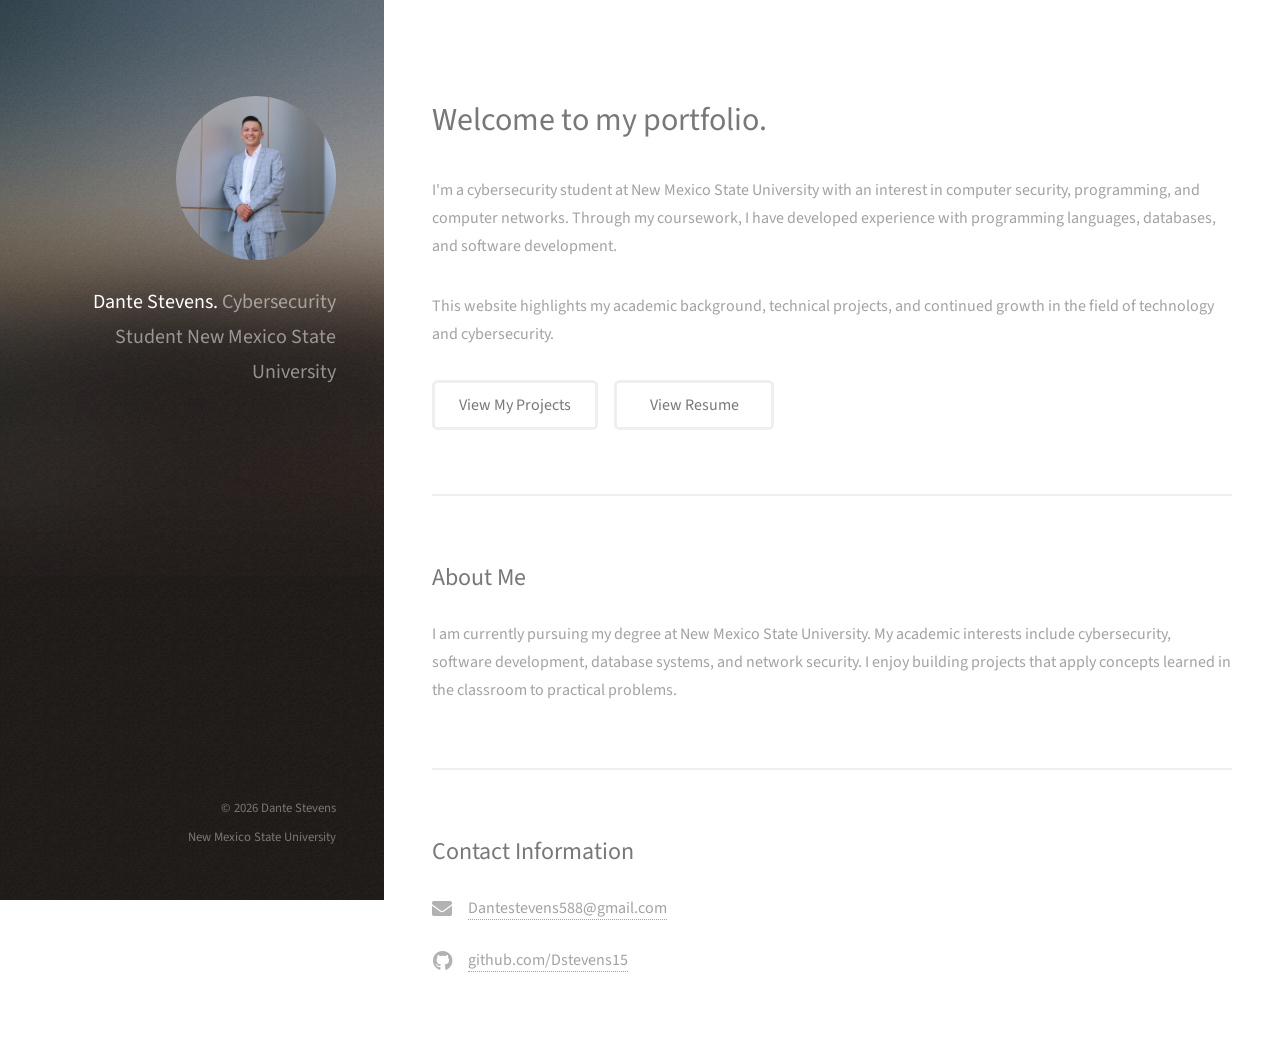
<file: index.html>
<!DOCTYPE HTML>
<html>
<head>
    <title>Dante Stevens | Cybersecurity Portfolio</title>
    <meta charset="utf-8" />
    <meta name="viewport" content="width=device-width, initial-scale=1, user-scalable=no" />
    <link rel="stylesheet" href="assets/css/main.css" />
</head>
<body class="is-preload">

    <header id="header">
        <div class="inner">
            <a href="#" class="image avatar">
                <img src="images/avatar.jpg" alt="Dante Stevens" />
            </a>
            <h1>
                <strong>Dante Stevens.</strong><br />
                Cybersecurity Student<br />
                New Mexico State University
            </h1>
        </div>
    </header>

    <div id="main">

        <section id="one">
            <header class="major">
                <h2>Welcome to my portfolio.</h2>
            </header>

            <p>
                I'm a cybersecurity student at New Mexico State University
                with an interest in computer security, programming, and
                computer networks. Through my coursework, I have developed
                experience with programming languages, databases, and
                software development.
            </p>

            <p>
                This website highlights my academic background, technical
                projects, and continued growth in the field of technology
                and cybersecurity.
            </p>

            <ul class="actions">
                <li><a href="portfolio.html" class="button">View My Projects</a></li>
                <li><a href="files/resume.pdf" target="_blank" class="button">View Resume</a></li>
            </ul>
        </section>

        <section id="two">
            <h2>About Me</h2>
            <p>
                I am currently pursuing my degree at New Mexico State
                University. My academic interests include cybersecurity,
                software development, database systems, and network security.
                I enjoy building projects that apply concepts learned in
                the classroom to practical problems.
            </p>
        </section>

        <section id="three">
            <h2>Contact Information</h2>
            <ul class="labeled-icons">
                <li>
                    <h3 class="icon solid fa-envelope">
                        <span class="label">Email</span>
                    </h3>
                    <a href="mailto:Dantestevens588@gmail.com">
                        Dantestevens588@gmail.com
                    </a>
                </li>
                <li>
                    <h3 class="icon brands fa-github">
                        <span class="label">GitHub</span>
                    </h3>
                    <a href="https://github.com/Dstevens15" target="_blank">
                        github.com/Dstevens15
                    </a>
                </li>
            </ul>
        </section>

    </div>

    <footer id="footer">
        <div class="inner">
            <ul class="copyright">
                <li>&copy; 2026 Dante Stevens</li>
                <li>New Mexico State University</li>
            </ul>
        </div>
    </footer>

    <script src="assets/js/jquery.min.js"></script>
    <script src="assets/js/jquery.poptrox.min.js"></script>
    <script src="assets/js/browser.min.js"></script>
    <script src="assets/js/breakpoints.min.js"></script>
    <script src="assets/js/util.js"></script>
    <script src="assets/js/main.js"></script>

</body>
</html>
</file>
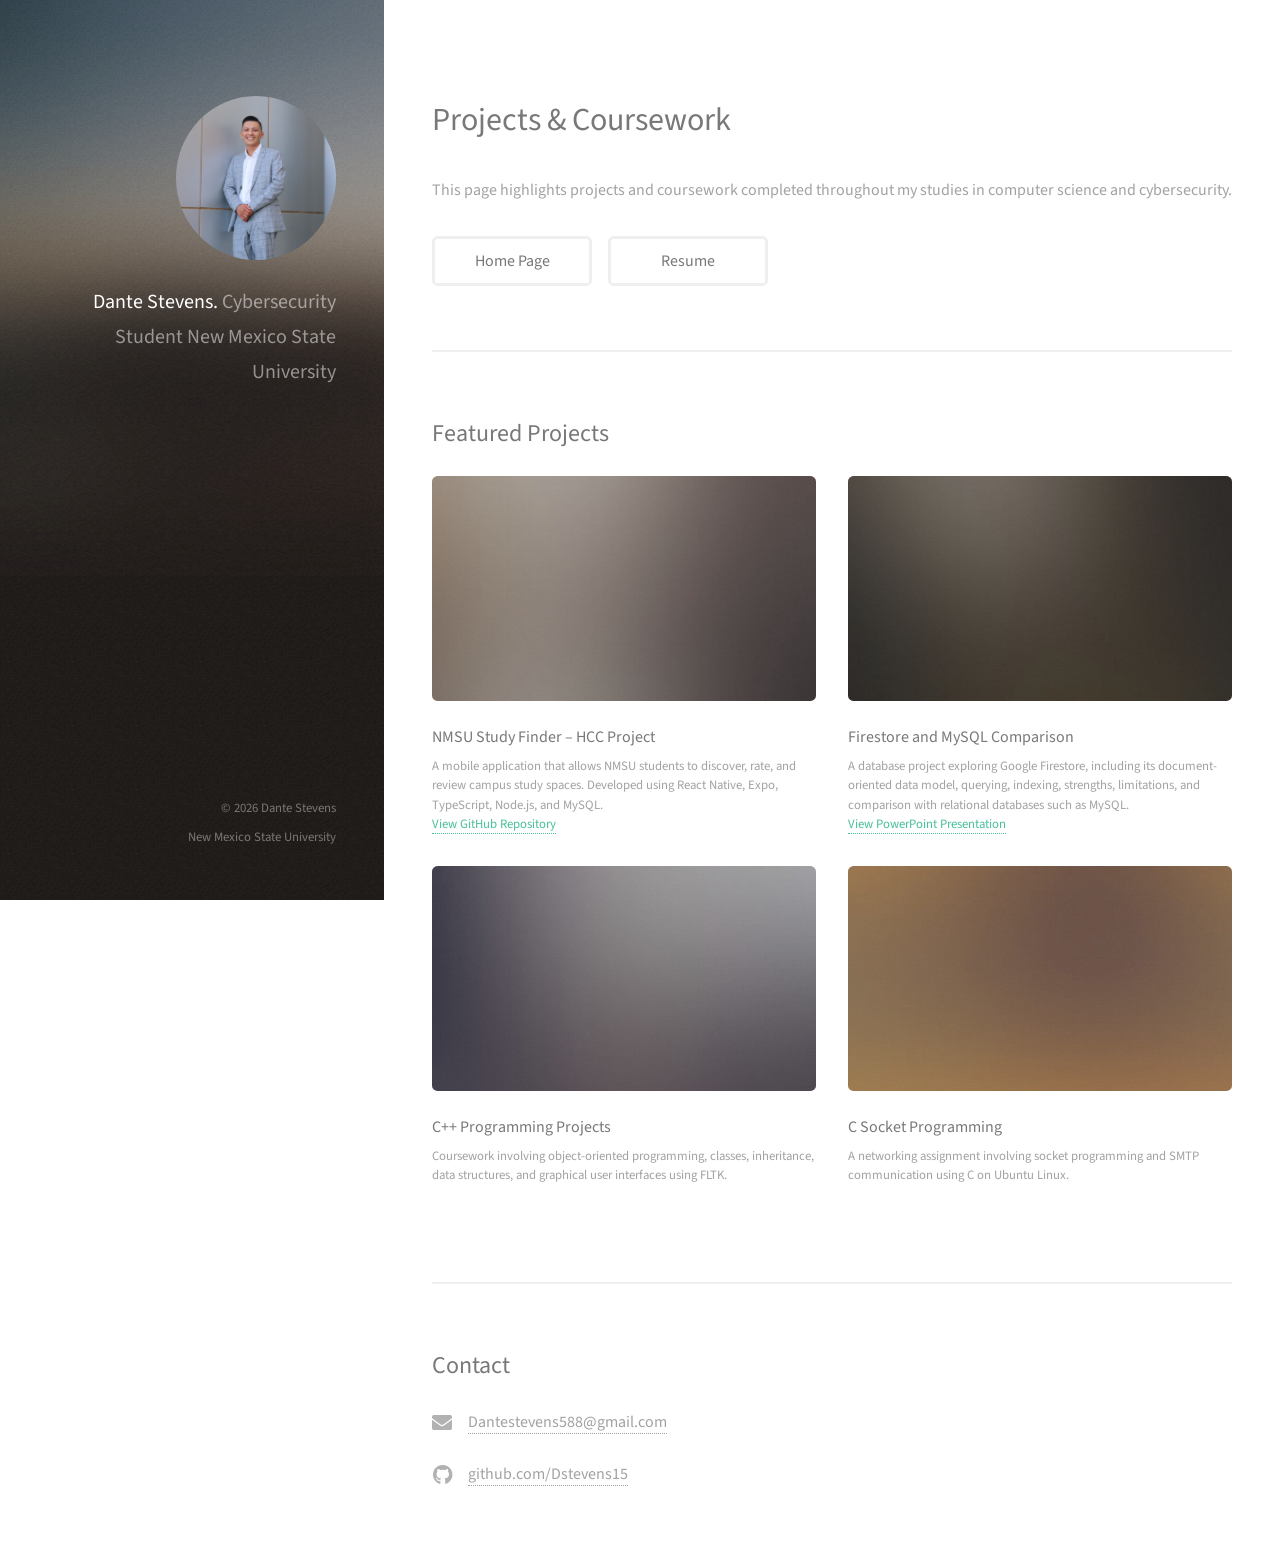
<file: portfolio.html>
<!DOCTYPE HTML>
<html>
<head>
    <title>Dante Stevens | Projects</title>
    <meta charset="utf-8" />
    <meta name="viewport" content="width=device-width, initial-scale=1, user-scalable=no" />
    <link rel="stylesheet" href="assets/css/main.css" />
</head>
<body class="is-preload">

    <header id="header">
        <div class="inner">
            <a href="index.html" class="image avatar">
                <img src="images/avatar.jpg" alt="Dante Stevens" />
            </a>
            <h1>
                <strong>Dante Stevens.</strong><br />
                Cybersecurity Student<br />
                New Mexico State University
            </h1>
        </div>
    </header>

    <div id="main">

        <section>
            <header class="major">
                <h2>Projects & Coursework</h2>
            </header>

            <p>
                This page highlights projects and coursework completed
                throughout my studies in computer science and cybersecurity.
            </p>

            <ul class="actions">
                <li><a href="index.html" class="button">Home Page</a></li>
                <li><a href="files/resume.pdf" target="_blank" class="button">Resume</a></li>
            </ul>
        </section>

        <section>
            <h2>Featured Projects</h2>

            <div class="row">

                <!-- Study Finder -->
                <article class="col-6 col-12-xsmall work-item">
                    <a href="https://github.com/Dstevens15/NMSU-Studyroom-RatingApp"
                       target="_blank" class="image fit">
                        <img src="images/thumbs/01.jpg" alt="Study Finder project" />
                    </a>
                    <h3>NMSU Study Finder – HCC Project</h3>
                    <p>
                        A mobile application that allows NMSU students to
                        discover, rate, and review campus study spaces.
                        Developed using React Native, Expo, TypeScript,
                        Node.js, and MySQL.
                    </p>
                    <p>
                        <a href="https://github.com/Dstevens15/NMSU-Studyroom-RatingApp"
                           target="_blank">View GitHub Repository</a>
                    </p>
                </article>

                <!-- Firestore Project -->
                <article class="col-6 col-12-xsmall work-item">
                    <a href="files/Firestore.pptx" class="image fit">
                        <img src="images/thumbs/02.jpg" alt="Firestore presentation" />
                    </a>
                    <h3>Firestore and MySQL Comparison</h3>
                    <p>
                        A database project exploring Google Firestore,
                        including its document-oriented data model,
                        querying, indexing, strengths, limitations,
                        and comparison with relational databases such as MySQL.
                    </p>
                    <p>
                        <a href="files/Firestore.pptx" target="_blank">
                            View PowerPoint Presentation
                        </a>
                    </p>
                </article>

                <!-- C++ Projects -->
                <article class="col-6 col-12-xsmall work-item">
                    <a href="images/fulls/03.jpg" class="image fit">
                        <img src="images/thumbs/03.jpg" alt="C++ programming project" />
                    </a>
                    <h3>C++ Programming Projects</h3>
                    <p>
                        Coursework involving object-oriented programming,
                        classes, inheritance, data structures, and
                        graphical user interfaces using FLTK.
                    </p>
                </article>

                <!-- C Socket Programming -->
                <article class="col-6 col-12-xsmall work-item">
                    <a href="images/fulls/04.jpg" class="image fit">
                        <img src="images/thumbs/04.jpg" alt="Networking project" />
                    </a>
                    <h3>C Socket Programming</h3>
                    <p>
                        A networking assignment involving socket
                        programming and SMTP communication using
                        C on Ubuntu Linux.
                    </p>
                </article>

            </div>
        </section>

        <section>
            <h2>Contact</h2>
            <ul class="labeled-icons">
                <li>
                    <h3 class="icon solid fa-envelope">
                        <span class="label">Email</span>
                    </h3>
                    <a href="mailto:Dantestevens588@gmail.com">
                        Dantestevens588@gmail.com
                    </a>
                </li>
                <li>
                    <h3 class="icon brands fa-github">
                        <span class="label">GitHub</span>
                    </h3>
                    <a href="https://github.com/Dstevens15" target="_blank">
                        github.com/Dstevens15
                    </a>
                </li>
            </ul>
        </section>

    </div>

    <footer id="footer">
        <div class="inner">
            <ul class="copyright">
                <li>&copy; 2026 Dante Stevens</li>
                <li>New Mexico State University</li>
            </ul>
        </div>
    </footer>

    <script src="assets/js/jquery.min.js"></script>
    <script src="assets/js/jquery.poptrox.min.js"></script>
    <script src="assets/js/browser.min.js"></script>
    <script src="assets/js/breakpoints.min.js"></script>
    <script src="assets/js/util.js"></script>
    <script src="assets/js/main.js"></script>

</body>
</html>
</file>
<file: assets/css/main.css>
@import url("fontawesome-all.min.css");
@import url("https://fonts.googleapis.com/css?family=Source+Sans+Pro:400,400italic");

/*
	Strata by HTML5 UP
	html5up.net | @ajlkn
	Free for personal and commercial use under the CCA 3.0 license (html5up.net/license)
*/

html, body, div, span, applet, object,
iframe, h1, h2, h3, h4, h5, h6, p, blockquote,
pre, a, abbr, acronym, address, big, cite,
code, del, dfn, em, img, ins, kbd, q, s, samp,
small, strike, strong, sub, sup, tt, var, b,
u, i, center, dl, dt, dd, ol, ul, li, fieldset,
form, label, legend, table, caption, tbody,
tfoot, thead, tr, th, td, article, aside,
canvas, details, embed, figure, figcaption,
footer, header, hgroup, menu, nav, output, ruby,
section, summary, time, mark, audio, video {
	margin: 0;
	padding: 0;
	border: 0;
	font-size: 100%;
	font: inherit;
	vertical-align: baseline;}

article, aside, details, figcaption, figure,
footer, header, hgroup, menu, nav, section {
	display: block;}

body {
	line-height: 1;
}

ol, ul {
	list-style: none;
}

blockquote, q {
	quotes: none;
}

	blockquote:before, blockquote:after, q:before, q:after {
		content: '';
		content: none;
	}

table {
	border-collapse: collapse;
	border-spacing: 0;
}

body {
	-webkit-text-size-adjust: none;
}

mark {
	background-color: transparent;
	color: inherit;
}

input::-moz-focus-inner {
	border: 0;
	padding: 0;
}

input, select, textarea {
	-moz-appearance: none;
	-webkit-appearance: none;
	-ms-appearance: none;
	appearance: none;
}

/* Basic */

	html {
		box-sizing: border-box;
	}

	*, *:before, *:after {
		box-sizing: inherit;
	}

	body {
		background: #fff;
	}

		body.is-preload *, body.is-preload *:before, body.is-preload *:after {
			-moz-animation: none !important;
			-webkit-animation: none !important;
			-ms-animation: none !important;
			animation: none !important;
			-moz-transition: none !important;
			-webkit-transition: none !important;
			-ms-transition: none !important;
			transition: none !important;
		}

	body, input, select, textarea {
		color: #a2a2a2;
		font-family: "Source Sans Pro", Helvetica, sans-serif;
		font-size: 16pt;
		font-weight: 400;
		line-height: 1.75em;
	}

	a {
		-moz-transition: color 0.2s ease-in-out, border-color 0.2s ease-in-out;
		-webkit-transition: color 0.2s ease-in-out, border-color 0.2s ease-in-out;
		-ms-transition: color 0.2s ease-in-out, border-color 0.2s ease-in-out;
		transition: color 0.2s ease-in-out, border-color 0.2s ease-in-out;
		border-bottom: dotted 1px;
		color: #49bf9d;
		text-decoration: none;
	}

		a:hover {
			border-bottom-color: transparent;
			color: #49bf9d !important;
			text-decoration: none;
		}

	strong, b {
		color: #787878;
		font-weight: 400;
	}

	em, i {
		font-style: italic;
	}

	p {
		margin: 0 0 2em 0;
	}

	h1, h2, h3, h4, h5, h6 {
		color: #787878;
		font-weight: 400;
		line-height: 1em;
		margin: 0 0 1em 0;
	}

		h1 a, h2 a, h3 a, h4 a, h5 a, h6 a {
			color: inherit;
			text-decoration: none;
		}

	h1 {
		font-size: 2em;
		line-height: 1.5em;
	}

	h2 {
		font-size: 1.5em;
		line-height: 1.5em;
	}

	h3 {
		font-size: 1.25em;
		line-height: 1.5em;
	}

	h4 {
		font-size: 1.1em;
		line-height: 1.5em;
	}

	h5 {
		font-size: 0.9em;
		line-height: 1.5em;
	}

	h6 {
		font-size: 0.7em;
		line-height: 1.5em;
	}

	sub {
		font-size: 0.8em;
		position: relative;
		top: 0.5em;
	}

	sup {
		font-size: 0.8em;
		position: relative;
		top: -0.5em;
	}

	hr {
		border: 0;
		border-bottom: solid 2px #efefef;
		margin: 2em 0;
	}

		hr.major {
			margin: 3em 0;
		}

	blockquote {
		border-left: solid 6px #efefef;
		font-style: italic;
		margin: 0 0 2em 0;
		padding: 0.5em 0 0.5em 1.5em;
	}

	code {
		background: #f7f7f7;
		border-radius: 0.35em;
		border: solid 2px #efefef;
		font-family: "Courier New", monospace;
		font-size: 0.9em;
		margin: 0 0.25em;
		padding: 0.25em 0.65em;
	}

	pre {
		-webkit-overflow-scrolling: touch;
		font-family: "Courier New", monospace;
		font-size: 0.9em;
		margin: 0 0 2em 0;
	}

		pre code {
			display: block;
			line-height: 1.75em;
			padding: 1em 1.5em;
			overflow-x: auto;
		}

	.align-left {
		text-align: left;
	}

	.align-center {
		text-align: center;
	}

	.align-right {
		text-align: right;
	}

/* Container */

	.container {
		margin: 0 auto;
		max-width: calc(100% - 4em);
		width: 100%;
	}

		.container.xsmall {
			width: 25%;
		}

		.container.small {
			width: 50%;
		}

		.container.medium {
			width: 75%;
		}

		.container.large {
			width: 125%;
		}

		.container.xlarge {
			width: 150%;
		}

		.container.max {
			width: 100%;
		}

		@media screen and (max-width: 980px) {

			.container {
				width: 100% !important;
				max-width: 100% !important;
			}

		}

		@media screen and (max-width: 480px) {

			.container {
				max-width: calc(100% - 3em);
			}

		}

/* Row */

	.row {
		display: flex;
		flex-wrap: wrap;
		box-sizing: border-box;
		align-items: stretch;
	}

		.row > * {
			box-sizing: border-box;
		}

		.row.gtr-uniform > * > :last-child {
			margin-bottom: 0;
		}

		.row.aln-left {
			justify-content: flex-start;
		}

		.row.aln-center {
			justify-content: center;
		}

		.row.aln-right {
			justify-content: flex-end;
		}

		.row.aln-top {
			align-items: flex-start;
		}

		.row.aln-middle {
			align-items: center;
		}

		.row.aln-bottom {
			align-items: flex-end;
		}

		.row > .imp {
			order: -1;
		}

		.row > .col-1 {
			width: 8.33333%;
		}

		.row > .off-1 {
			margin-left: 8.33333%;
		}

		.row > .col-2 {
			width: 16.66667%;
		}

		.row > .off-2 {
			margin-left: 16.66667%;
		}

		.row > .col-3 {
			width: 25%;
		}

		.row > .off-3 {
			margin-left: 25%;
		}

		.row > .col-4 {
			width: 33.33333%;
		}

		.row > .off-4 {
			margin-left: 33.33333%;
		}

		.row > .col-5 {
			width: 41.66667%;
		}

		.row > .off-5 {
			margin-left: 41.66667%;
		}

		.row > .col-6 {
			width: 50%;
		}

		.row > .off-6 {
			margin-left: 50%;
		}

		.row > .col-7 {
			width: 58.33333%;
		}

		.row > .off-7 {
			margin-left: 58.33333%;
		}

		.row > .col-8 {
			width: 66.66667%;
		}

		.row > .off-8 {
			margin-left: 66.66667%;
		}

		.row > .col-9 {
			width: 75%;
		}

		.row > .off-9 {
			margin-left: 75%;
		}

		.row > .col-10 {
			width: 83.33333%;
		}

		.row > .off-10 {
			margin-left: 83.33333%;
		}

		.row > .col-11 {
			width: 91.66667%;
		}

		.row > .off-11 {
			margin-left: 91.66667%;
		}

		.row > .col-12 {
			width: 100%;
		}

		.row > .off-12 {
			margin-left: 100%;
		}

		.row.gtr-0 {
			margin-top: 0;
			margin-left: 0em;
		}

			.row.gtr-0 > * {
				padding: 0 0 0 0em;
			}

			.row.gtr-0.gtr-uniform {
				margin-top: 0em;
			}

				.row.gtr-0.gtr-uniform > * {
					padding-top: 0em;
				}

		.row.gtr-25 {
			margin-top: 0;
			margin-left: -0.625em;
		}

			.row.gtr-25 > * {
				padding: 0 0 0 0.625em;
			}

			.row.gtr-25.gtr-uniform {
				margin-top: -0.625em;
			}

				.row.gtr-25.gtr-uniform > * {
					padding-top: 0.625em;
				}

		.row.gtr-50 {
			margin-top: 0;
			margin-left: -1.25em;
		}

			.row.gtr-50 > * {
				padding: 0 0 0 1.25em;
			}

			.row.gtr-50.gtr-uniform {
				margin-top: -1.25em;
			}

				.row.gtr-50.gtr-uniform > * {
					padding-top: 1.25em;
				}

		.row {
			margin-top: 0;
			margin-left: -2.5em;
		}

			.row > * {
				padding: 0 0 0 2.5em;
			}

			.row.gtr-uniform {
				margin-top: -2.5em;
			}

				.row.gtr-uniform > * {
					padding-top: 2.5em;
				}

		.row.gtr-150 {
			margin-top: 0;
			margin-left: -3.75em;
		}

			.row.gtr-150 > * {
				padding: 0 0 0 3.75em;
			}

			.row.gtr-150.gtr-uniform {
				margin-top: -3.75em;
			}

				.row.gtr-150.gtr-uniform > * {
					padding-top: 3.75em;
				}

		.row.gtr-200 {
			margin-top: 0;
			margin-left: -5em;
		}

			.row.gtr-200 > * {
				padding: 0 0 0 5em;
			}

			.row.gtr-200.gtr-uniform {
				margin-top: -5em;
			}

				.row.gtr-200.gtr-uniform > * {
					padding-top: 5em;
				}

		@media screen and (max-width: 1800px) {

			.row {
				display: flex;
				flex-wrap: wrap;
				box-sizing: border-box;
				align-items: stretch;
			}

				.row > * {
					box-sizing: border-box;
				}

				.row.gtr-uniform > * > :last-child {
					margin-bottom: 0;
				}

				.row.aln-left {
					justify-content: flex-start;
				}

				.row.aln-center {
					justify-content: center;
				}

				.row.aln-right {
					justify-content: flex-end;
				}

				.row.aln-top {
					align-items: flex-start;
				}

				.row.aln-middle {
					align-items: center;
				}

				.row.aln-bottom {
					align-items: flex-end;
				}

				.row > .imp-xlarge {
					order: -1;
				}

				.row > .col-1-xlarge {
					width: 8.33333%;
				}

				.row > .off-1-xlarge {
					margin-left: 8.33333%;
				}

				.row > .col-2-xlarge {
					width: 16.66667%;
				}

				.row > .off-2-xlarge {
					margin-left: 16.66667%;
				}

				.row > .col-3-xlarge {
					width: 25%;
				}

				.row > .off-3-xlarge {
					margin-left: 25%;
				}

				.row > .col-4-xlarge {
					width: 33.33333%;
				}

				.row > .off-4-xlarge {
					margin-left: 33.33333%;
				}

				.row > .col-5-xlarge {
					width: 41.66667%;
				}

				.row > .off-5-xlarge {
					margin-left: 41.66667%;
				}

				.row > .col-6-xlarge {
					width: 50%;
				}

				.row > .off-6-xlarge {
					margin-left: 50%;
				}

				.row > .col-7-xlarge {
					width: 58.33333%;
				}

				.row > .off-7-xlarge {
					margin-left: 58.33333%;
				}

				.row > .col-8-xlarge {
					width: 66.66667%;
				}

				.row > .off-8-xlarge {
					margin-left: 66.66667%;
				}

				.row > .col-9-xlarge {
					width: 75%;
				}

				.row > .off-9-xlarge {
					margin-left: 75%;
				}

				.row > .col-10-xlarge {
					width: 83.33333%;
				}

				.row > .off-10-xlarge {
					margin-left: 83.33333%;
				}

				.row > .col-11-xlarge {
					width: 91.66667%;
				}

				.row > .off-11-xlarge {
					margin-left: 91.66667%;
				}

				.row > .col-12-xlarge {
					width: 100%;
				}

				.row > .off-12-xlarge {
					margin-left: 100%;
				}

				.row.gtr-0 {
					margin-top: 0;
					margin-left: 0em;
				}

					.row.gtr-0 > * {
						padding: 0 0 0 0em;
					}

					.row.gtr-0.gtr-uniform {
						margin-top: 0em;
					}

						.row.gtr-0.gtr-uniform > * {
							padding-top: 0em;
						}

				.row.gtr-25 {
					margin-top: 0;
					margin-left: -0.625em;
				}

					.row.gtr-25 > * {
						padding: 0 0 0 0.625em;
					}

					.row.gtr-25.gtr-uniform {
						margin-top: -0.625em;
					}

						.row.gtr-25.gtr-uniform > * {
							padding-top: 0.625em;
						}

				.row.gtr-50 {
					margin-top: 0;
					margin-left: -1.25em;
				}

					.row.gtr-50 > * {
						padding: 0 0 0 1.25em;
					}

					.row.gtr-50.gtr-uniform {
						margin-top: -1.25em;
					}

						.row.gtr-50.gtr-uniform > * {
							padding-top: 1.25em;
						}

				.row {
					margin-top: 0;
					margin-left: -2.5em;
				}

					.row > * {
						padding: 0 0 0 2.5em;
					}

					.row.gtr-uniform {
						margin-top: -2.5em;
					}

						.row.gtr-uniform > * {
							padding-top: 2.5em;
						}

				.row.gtr-150 {
					margin-top: 0;
					margin-left: -3.75em;
				}

					.row.gtr-150 > * {
						padding: 0 0 0 3.75em;
					}

					.row.gtr-150.gtr-uniform {
						margin-top: -3.75em;
					}

						.row.gtr-150.gtr-uniform > * {
							padding-top: 3.75em;
						}

				.row.gtr-200 {
					margin-top: 0;
					margin-left: -5em;
				}

					.row.gtr-200 > * {
						padding: 0 0 0 5em;
					}

					.row.gtr-200.gtr-uniform {
						margin-top: -5em;
					}

						.row.gtr-200.gtr-uniform > * {
							padding-top: 5em;
						}

		}

		@media screen and (max-width: 1280px) {

			.row {
				display: flex;
				flex-wrap: wrap;
				box-sizing: border-box;
				align-items: stretch;
			}

				.row > * {
					box-sizing: border-box;
				}

				.row.gtr-uniform > * > :last-child {
					margin-bottom: 0;
				}

				.row.aln-left {
					justify-content: flex-start;
				}

				.row.aln-center {
					justify-content: center;
				}

				.row.aln-right {
					justify-content: flex-end;
				}

				.row.aln-top {
					align-items: flex-start;
				}

				.row.aln-middle {
					align-items: center;
				}

				.row.aln-bottom {
					align-items: flex-end;
				}

				.row > .imp-large {
					order: -1;
				}

				.row > .col-1-large {
					width: 8.33333%;
				}

				.row > .off-1-large {
					margin-left: 8.33333%;
				}

				.row > .col-2-large {
					width: 16.66667%;
				}

				.row > .off-2-large {
					margin-left: 16.66667%;
				}

				.row > .col-3-large {
					width: 25%;
				}

				.row > .off-3-large {
					margin-left: 25%;
				}

				.row > .col-4-large {
					width: 33.33333%;
				}

				.row > .off-4-large {
					margin-left: 33.33333%;
				}

				.row > .col-5-large {
					width: 41.66667%;
				}

				.row > .off-5-large {
					margin-left: 41.66667%;
				}

				.row > .col-6-large {
					width: 50%;
				}

				.row > .off-6-large {
					margin-left: 50%;
				}

				.row > .col-7-large {
					width: 58.33333%;
				}

				.row > .off-7-large {
					margin-left: 58.33333%;
				}

				.row > .col-8-large {
					width: 66.66667%;
				}

				.row > .off-8-large {
					margin-left: 66.66667%;
				}

				.row > .col-9-large {
					width: 75%;
				}

				.row > .off-9-large {
					margin-left: 75%;
				}

				.row > .col-10-large {
					width: 83.33333%;
				}

				.row > .off-10-large {
					margin-left: 83.33333%;
				}

				.row > .col-11-large {
					width: 91.66667%;
				}

				.row > .off-11-large {
					margin-left: 91.66667%;
				}

				.row > .col-12-large {
					width: 100%;
				}

				.row > .off-12-large {
					margin-left: 100%;
				}

				.row.gtr-0 {
					margin-top: 0;
					margin-left: 0em;
				}

					.row.gtr-0 > * {
						padding: 0 0 0 0em;
					}

					.row.gtr-0.gtr-uniform {
						margin-top: 0em;
					}

						.row.gtr-0.gtr-uniform > * {
							padding-top: 0em;
						}

				.row.gtr-25 {
					margin-top: 0;
					margin-left: -0.5em;
				}

					.row.gtr-25 > * {
						padding: 0 0 0 0.5em;
					}

					.row.gtr-25.gtr-uniform {
						margin-top: -0.5em;
					}

						.row.gtr-25.gtr-uniform > * {
							padding-top: 0.5em;
						}

				.row.gtr-50 {
					margin-top: 0;
					margin-left: -1em;
				}

					.row.gtr-50 > * {
						padding: 0 0 0 1em;
					}

					.row.gtr-50.gtr-uniform {
						margin-top: -1em;
					}

						.row.gtr-50.gtr-uniform > * {
							padding-top: 1em;
						}

				.row {
					margin-top: 0;
					margin-left: -2em;
				}

					.row > * {
						padding: 0 0 0 2em;
					}

					.row.gtr-uniform {
						margin-top: -2em;
					}

						.row.gtr-uniform > * {
							padding-top: 2em;
						}

				.row.gtr-150 {
					margin-top: 0;
					margin-left: -3em;
				}

					.row.gtr-150 > * {
						padding: 0 0 0 3em;
					}

					.row.gtr-150.gtr-uniform {
						margin-top: -3em;
					}

						.row.gtr-150.gtr-uniform > * {
							padding-top: 3em;
						}

				.row.gtr-200 {
					margin-top: 0;
					margin-left: -4em;
				}

					.row.gtr-200 > * {
						padding: 0 0 0 4em;
					}

					.row.gtr-200.gtr-uniform {
						margin-top: -4em;
					}

						.row.gtr-200.gtr-uniform > * {
							padding-top: 4em;
						}

		}

		@media screen and (max-width: 980px) {

			.row {
				display: flex;
				flex-wrap: wrap;
				box-sizing: border-box;
				align-items: stretch;
			}

				.row > * {
					box-sizing: border-box;
				}

				.row.gtr-uniform > * > :last-child {
					margin-bottom: 0;
				}

				.row.aln-left {
					justify-content: flex-start;
				}

				.row.aln-center {
					justify-content: center;
				}

				.row.aln-right {
					justify-content: flex-end;
				}

				.row.aln-top {
					align-items: flex-start;
				}

				.row.aln-middle {
					align-items: center;
				}

				.row.aln-bottom {
					align-items: flex-end;
				}

				.row > .imp-medium {
					order: -1;
				}

				.row > .col-1-medium {
					width: 8.33333%;
				}

				.row > .off-1-medium {
					margin-left: 8.33333%;
				}

				.row > .col-2-medium {
					width: 16.66667%;
				}

				.row > .off-2-medium {
					margin-left: 16.66667%;
				}

				.row > .col-3-medium {
					width: 25%;
				}

				.row > .off-3-medium {
					margin-left: 25%;
				}

				.row > .col-4-medium {
					width: 33.33333%;
				}

				.row > .off-4-medium {
					margin-left: 33.33333%;
				}

				.row > .col-5-medium {
					width: 41.66667%;
				}

				.row > .off-5-medium {
					margin-left: 41.66667%;
				}

				.row > .col-6-medium {
					width: 50%;
				}

				.row > .off-6-medium {
					margin-left: 50%;
				}

				.row > .col-7-medium {
					width: 58.33333%;
				}

				.row > .off-7-medium {
					margin-left: 58.33333%;
				}

				.row > .col-8-medium {
					width: 66.66667%;
				}

				.row > .off-8-medium {
					margin-left: 66.66667%;
				}

				.row > .col-9-medium {
					width: 75%;
				}

				.row > .off-9-medium {
					margin-left: 75%;
				}

				.row > .col-10-medium {
					width: 83.33333%;
				}

				.row > .off-10-medium {
					margin-left: 83.33333%;
				}

				.row > .col-11-medium {
					width: 91.66667%;
				}

				.row > .off-11-medium {
					margin-left: 91.66667%;
				}

				.row > .col-12-medium {
					width: 100%;
				}

				.row > .off-12-medium {
					margin-left: 100%;
				}

				.row.gtr-0 {
					margin-top: 0;
					margin-left: 0em;
				}

					.row.gtr-0 > * {
						padding: 0 0 0 0em;
					}

					.row.gtr-0.gtr-uniform {
						margin-top: 0em;
					}

						.row.gtr-0.gtr-uniform > * {
							padding-top: 0em;
						}

				.row.gtr-25 {
					margin-top: 0;
					margin-left: -0.5em;
				}

					.row.gtr-25 > * {
						padding: 0 0 0 0.5em;
					}

					.row.gtr-25.gtr-uniform {
						margin-top: -0.5em;
					}

						.row.gtr-25.gtr-uniform > * {
							padding-top: 0.5em;
						}

				.row.gtr-50 {
					margin-top: 0;
					margin-left: -1em;
				}

					.row.gtr-50 > * {
						padding: 0 0 0 1em;
					}

					.row.gtr-50.gtr-uniform {
						margin-top: -1em;
					}

						.row.gtr-50.gtr-uniform > * {
							padding-top: 1em;
						}

				.row {
					margin-top: 0;
					margin-left: -2em;
				}

					.row > * {
						padding: 0 0 0 2em;
					}

					.row.gtr-uniform {
						margin-top: -2em;
					}

						.row.gtr-uniform > * {
							padding-top: 2em;
						}

				.row.gtr-150 {
					margin-top: 0;
					margin-left: -3em;
				}

					.row.gtr-150 > * {
						padding: 0 0 0 3em;
					}

					.row.gtr-150.gtr-uniform {
						margin-top: -3em;
					}

						.row.gtr-150.gtr-uniform > * {
							padding-top: 3em;
						}

				.row.gtr-200 {
					margin-top: 0;
					margin-left: -4em;
				}

					.row.gtr-200 > * {
						padding: 0 0 0 4em;
					}

					.row.gtr-200.gtr-uniform {
						margin-top: -4em;
					}

						.row.gtr-200.gtr-uniform > * {
							padding-top: 4em;
						}

		}

		@media screen and (max-width: 736px) {

			.row {
				display: flex;
				flex-wrap: wrap;
				box-sizing: border-box;
				align-items: stretch;
			}

				.row > * {
					box-sizing: border-box;
				}

				.row.gtr-uniform > * > :last-child {
					margin-bottom: 0;
				}

				.row.aln-left {
					justify-content: flex-start;
				}

				.row.aln-center {
					justify-content: center;
				}

				.row.aln-right {
					justify-content: flex-end;
				}

				.row.aln-top {
					align-items: flex-start;
				}

				.row.aln-middle {
					align-items: center;
				}

				.row.aln-bottom {
					align-items: flex-end;
				}

				.row > .imp-small {
					order: -1;
				}

				.row > .col-1-small {
					width: 8.33333%;
				}

				.row > .off-1-small {
					margin-left: 8.33333%;
				}

				.row > .col-2-small {
					width: 16.66667%;
				}

				.row > .off-2-small {
					margin-left: 16.66667%;
				}

				.row > .col-3-small {
					width: 25%;
				}

				.row > .off-3-small {
					margin-left: 25%;
				}

				.row > .col-4-small {
					width: 33.33333%;
				}

				.row > .off-4-small {
					margin-left: 33.33333%;
				}

				.row > .col-5-small {
					width: 41.66667%;
				}

				.row > .off-5-small {
					margin-left: 41.66667%;
				}

				.row > .col-6-small {
					width: 50%;
				}

				.row > .off-6-small {
					margin-left: 50%;
				}

				.row > .col-7-small {
					width: 58.33333%;
				}

				.row > .off-7-small {
					margin-left: 58.33333%;
				}

				.row > .col-8-small {
					width: 66.66667%;
				}

				.row > .off-8-small {
					margin-left: 66.66667%;
				}

				.row > .col-9-small {
					width: 75%;
				}

				.row > .off-9-small {
					margin-left: 75%;
				}

				.row > .col-10-small {
					width: 83.33333%;
				}

				.row > .off-10-small {
					margin-left: 83.33333%;
				}

				.row > .col-11-small {
					width: 91.66667%;
				}

				.row > .off-11-small {
					margin-left: 91.66667%;
				}

				.row > .col-12-small {
					width: 100%;
				}

				.row > .off-12-small {
					margin-left: 100%;
				}

				.row.gtr-0 {
					margin-top: 0;
					margin-left: 0em;
				}

					.row.gtr-0 > * {
						padding: 0 0 0 0em;
					}

					.row.gtr-0.gtr-uniform {
						margin-top: 0em;
					}

						.row.gtr-0.gtr-uniform > * {
							padding-top: 0em;
						}

				.row.gtr-25 {
					margin-top: 0;
					margin-left: -0.375em;
				}

					.row.gtr-25 > * {
						padding: 0 0 0 0.375em;
					}

					.row.gtr-25.gtr-uniform {
						margin-top: -0.375em;
					}

						.row.gtr-25.gtr-uniform > * {
							padding-top: 0.375em;
						}

				.row.gtr-50 {
					margin-top: 0;
					margin-left: -0.75em;
				}

					.row.gtr-50 > * {
						padding: 0 0 0 0.75em;
					}

					.row.gtr-50.gtr-uniform {
						margin-top: -0.75em;
					}

						.row.gtr-50.gtr-uniform > * {
							padding-top: 0.75em;
						}

				.row {
					margin-top: 0;
					margin-left: -1.5em;
				}

					.row > * {
						padding: 0 0 0 1.5em;
					}

					.row.gtr-uniform {
						margin-top: -1.5em;
					}

						.row.gtr-uniform > * {
							padding-top: 1.5em;
						}

				.row.gtr-150 {
					margin-top: 0;
					margin-left: -2.25em;
				}

					.row.gtr-150 > * {
						padding: 0 0 0 2.25em;
					}

					.row.gtr-150.gtr-uniform {
						margin-top: -2.25em;
					}

						.row.gtr-150.gtr-uniform > * {
							padding-top: 2.25em;
						}

				.row.gtr-200 {
					margin-top: 0;
					margin-left: -3em;
				}

					.row.gtr-200 > * {
						padding: 0 0 0 3em;
					}

					.row.gtr-200.gtr-uniform {
						margin-top: -3em;
					}

						.row.gtr-200.gtr-uniform > * {
							padding-top: 3em;
						}

		}

		@media screen and (max-width: 480px) {

			.row {
				display: flex;
				flex-wrap: wrap;
				box-sizing: border-box;
				align-items: stretch;
			}

				.row > * {
					box-sizing: border-box;
				}

				.row.gtr-uniform > * > :last-child {
					margin-bottom: 0;
				}

				.row.aln-left {
					justify-content: flex-start;
				}

				.row.aln-center {
					justify-content: center;
				}

				.row.aln-right {
					justify-content: flex-end;
				}

				.row.aln-top {
					align-items: flex-start;
				}

				.row.aln-middle {
					align-items: center;
				}

				.row.aln-bottom {
					align-items: flex-end;
				}

				.row > .imp-xsmall {
					order: -1;
				}

				.row > .col-1-xsmall {
					width: 8.33333%;
				}

				.row > .off-1-xsmall {
					margin-left: 8.33333%;
				}

				.row > .col-2-xsmall {
					width: 16.66667%;
				}

				.row > .off-2-xsmall {
					margin-left: 16.66667%;
				}

				.row > .col-3-xsmall {
					width: 25%;
				}

				.row > .off-3-xsmall {
					margin-left: 25%;
				}

				.row > .col-4-xsmall {
					width: 33.33333%;
				}

				.row > .off-4-xsmall {
					margin-left: 33.33333%;
				}

				.row > .col-5-xsmall {
					width: 41.66667%;
				}

				.row > .off-5-xsmall {
					margin-left: 41.66667%;
				}

				.row > .col-6-xsmall {
					width: 50%;
				}

				.row > .off-6-xsmall {
					margin-left: 50%;
				}

				.row > .col-7-xsmall {
					width: 58.33333%;
				}

				.row > .off-7-xsmall {
					margin-left: 58.33333%;
				}

				.row > .col-8-xsmall {
					width: 66.66667%;
				}

				.row > .off-8-xsmall {
					margin-left: 66.66667%;
				}

				.row > .col-9-xsmall {
					width: 75%;
				}

				.row > .off-9-xsmall {
					margin-left: 75%;
				}

				.row > .col-10-xsmall {
					width: 83.33333%;
				}

				.row > .off-10-xsmall {
					margin-left: 83.33333%;
				}

				.row > .col-11-xsmall {
					width: 91.66667%;
				}

				.row > .off-11-xsmall {
					margin-left: 91.66667%;
				}

				.row > .col-12-xsmall {
					width: 100%;
				}

				.row > .off-12-xsmall {
					margin-left: 100%;
				}

				.row.gtr-0 {
					margin-top: 0;
					margin-left: 0em;
				}

					.row.gtr-0 > * {
						padding: 0 0 0 0em;
					}

					.row.gtr-0.gtr-uniform {
						margin-top: 0em;
					}

						.row.gtr-0.gtr-uniform > * {
							padding-top: 0em;
						}

				.row.gtr-25 {
					margin-top: 0;
					margin-left: -0.375em;
				}

					.row.gtr-25 > * {
						padding: 0 0 0 0.375em;
					}

					.row.gtr-25.gtr-uniform {
						margin-top: -0.375em;
					}

						.row.gtr-25.gtr-uniform > * {
							padding-top: 0.375em;
						}

				.row.gtr-50 {
					margin-top: 0;
					margin-left: -0.75em;
				}

					.row.gtr-50 > * {
						padding: 0 0 0 0.75em;
					}

					.row.gtr-50.gtr-uniform {
						margin-top: -0.75em;
					}

						.row.gtr-50.gtr-uniform > * {
							padding-top: 0.75em;
						}

				.row {
					margin-top: 0;
					margin-left: -1.5em;
				}

					.row > * {
						padding: 0 0 0 1.5em;
					}

					.row.gtr-uniform {
						margin-top: -1.5em;
					}

						.row.gtr-uniform > * {
							padding-top: 1.5em;
						}

				.row.gtr-150 {
					margin-top: 0;
					margin-left: -2.25em;
				}

					.row.gtr-150 > * {
						padding: 0 0 0 2.25em;
					}

					.row.gtr-150.gtr-uniform {
						margin-top: -2.25em;
					}

						.row.gtr-150.gtr-uniform > * {
							padding-top: 2.25em;
						}

				.row.gtr-200 {
					margin-top: 0;
					margin-left: -3em;
				}

					.row.gtr-200 > * {
						padding: 0 0 0 3em;
					}

					.row.gtr-200.gtr-uniform {
						margin-top: -3em;
					}

						.row.gtr-200.gtr-uniform > * {
							padding-top: 3em;
						}

		}

/* Section/Article */

	section.special, article.special {
		text-align: center;
	}

	header p {
		color: #b2b2b2;
		position: relative;
		margin: 0 0 1.5em 0;
	}

	header h2 + p {
		font-size: 1.25em;
		margin-top: -1em;
		line-height: 1.5em;
	}

	header h3 + p {
		font-size: 1.1em;
		margin-top: -0.8em;
		line-height: 1.5em;
	}

	header h4 + p,
	header h5 + p,
	header h6 + p {
		font-size: 0.9em;
		margin-top: -0.6em;
		line-height: 1.5em;
	}

	header.major h2 {
		font-size: 2em;
	}

/* Form */

	form {
		margin: 0 0 2em 0;
	}

	label {
		color: #787878;
		display: block;
		font-size: 0.9em;
		font-weight: 400;
		margin: 0 0 1em 0;
	}

	input[type="text"],
	input[type="password"],
	input[type="email"],
	select,
	textarea {
		-moz-appearance: none;
		-webkit-appearance: none;
		-ms-appearance: none;
		appearance: none;
		background: #f7f7f7;
		border-radius: 0.35em;
		border: solid 2px transparent;
		color: inherit;
		display: block;
		outline: 0;
		padding: 0 0.75em;
		text-decoration: none;
		width: 100%;
	}

		input[type="text"]:invalid,
		input[type="password"]:invalid,
		input[type="email"]:invalid,
		select:invalid,
		textarea:invalid {
			box-shadow: none;
		}

		input[type="text"]:focus,
		input[type="password"]:focus,
		input[type="email"]:focus,
		select:focus,
		textarea:focus {
			border-color: #49bf9d;
		}

	select {
		background-image: url("data:image/svg+xml;charset=utf8,%3Csvg xmlns='http://www.w3.org/2000/svg' width='40' height='40' preserveAspectRatio='none' viewBox='0 0 40 40'%3E%3Cpath d='M9.4,12.3l10.4,10.4l10.4-10.4c0.2-0.2,0.5-0.4,0.9-0.4c0.3,0,0.6,0.1,0.9,0.4l3.3,3.3c0.2,0.2,0.4,0.5,0.4,0.9 c0,0.4-0.1,0.6-0.4,0.9L20.7,31.9c-0.2,0.2-0.5,0.4-0.9,0.4c-0.3,0-0.6-0.1-0.9-0.4L4.3,17.3c-0.2-0.2-0.4-0.5-0.4-0.9 c0-0.4,0.1-0.6,0.4-0.9l3.3-3.3c0.2-0.2,0.5-0.4,0.9-0.4S9.1,12.1,9.4,12.3z' fill='%23dfdfdf' /%3E%3C/svg%3E");
		background-size: 1.25rem;
		background-repeat: no-repeat;
		background-position: calc(100% - 1rem) center;
		height: 2.75em;
		padding-right: 2.75em;
		text-overflow: ellipsis;
	}

		select option {
			color: #787878;
			background: #fff;
		}

		select:focus::-ms-value {
			background-color: transparent;
		}

		select::-ms-expand {
			display: none;
		}

	input[type="text"],
	input[type="password"],
	input[type="email"],
	select {
		height: 2.75em;
	}

	textarea {
		padding: 0.75em;
	}

	input[type="checkbox"],
	input[type="radio"] {
		-moz-appearance: none;
		-webkit-appearance: none;
		-ms-appearance: none;
		appearance: none;
		display: block;
		float: left;
		margin-right: -2em;
		opacity: 0;
		width: 1em;
		z-index: -1;
	}

		input[type="checkbox"] + label,
		input[type="radio"] + label {
			text-decoration: none;
			color: #a2a2a2;
			cursor: pointer;
			display: inline-block;
			font-size: 1em;
			font-weight: 400;
			padding-left: 2.4em;
			padding-right: 0.75em;
			position: relative;
		}

			input[type="checkbox"] + label:before,
			input[type="radio"] + label:before {
				-moz-osx-font-smoothing: grayscale;
				-webkit-font-smoothing: antialiased;
				display: inline-block;
				font-style: normal;
				font-variant: normal;
				text-rendering: auto;
				line-height: 1;
				text-transform: none !important;
				font-family: 'Font Awesome 5 Free';
				font-weight: 900;
			}

			input[type="checkbox"] + label:before,
			input[type="radio"] + label:before {
				background: #f7f7f7;
				border-radius: 0.35em;
				border: solid 2px transparent;
				content: '';
				display: inline-block;
				font-size: 0.8em;
				height: 2.0625em;
				left: 0;
				line-height: 1.85625em;
				position: absolute;
				text-align: center;
				top: 0;
				width: 2.0625em;
			}

		input[type="checkbox"]:checked + label:before,
		input[type="radio"]:checked + label:before {
			background: #787878;
			border-color: #787878;
			color: #fff;
			content: '\f00c';
		}

		input[type="checkbox"]:focus + label:before,
		input[type="radio"]:focus + label:before {
			border-color: #49bf9d;
		}

	input[type="checkbox"] + label:before {
		border-radius: 0.35em;
	}

	input[type="radio"] + label:before {
		border-radius: 100%;
	}

	::-webkit-input-placeholder {
		color: #b2b2b2 !important;
		opacity: 1.0;
	}

	:-moz-placeholder {
		color: #b2b2b2 !important;
		opacity: 1.0;
	}

	::-moz-placeholder {
		color: #b2b2b2 !important;
		opacity: 1.0;
	}

	:-ms-input-placeholder {
		color: #b2b2b2 !important;
		opacity: 1.0;
	}

/* Box */

	.box {
		border-radius: 0.35em;
		border: solid 2px #efefef;
		margin-bottom: 2em;
		padding: 1.5em;
	}

		.box > :last-child,
		.box > :last-child > :last-child,
		.box > :last-child > :last-child > :last-child {
			margin-bottom: 0;
		}

		.box.alt {
			border: 0;
			border-radius: 0;
			padding: 0;
		}

/* Icon */

	.icon {
		text-decoration: none;
		border-bottom: none;
		position: relative;
	}

		.icon:before {
			-moz-osx-font-smoothing: grayscale;
			-webkit-font-smoothing: antialiased;
			display: inline-block;
			font-style: normal;
			font-variant: normal;
			text-rendering: auto;
			line-height: 1;
			text-transform: none !important;
			font-family: 'Font Awesome 5 Free';
			font-weight: 400;
		}

		.icon > .label {
			display: none;
		}

		.icon:before {
			line-height: inherit;
		}

		.icon.solid:before {
			font-weight: 900;
		}

		.icon.brands:before {
			font-family: 'Font Awesome 5 Brands';
		}

/* Image */

	.image {
		border-radius: 0.35em;
		border: 0;
		display: inline-block;
		position: relative;
	}

		.image:before {
			-moz-transition: opacity 0.2s ease-in-out;
			-webkit-transition: opacity 0.2s ease-in-out;
			-ms-transition: opacity 0.2s ease-in-out;
			transition: opacity 0.2s ease-in-out;
			background: url("images/overlay.png");
			border-radius: 0.35em;
			content: '';
			display: block;
			height: 100%;
			left: 0;
			opacity: 0.5;
			position: absolute;
			top: 0;
			width: 100%;
		}

		.image.thumb {
			text-align: center;
		}

			.image.thumb:after {
				-moz-transition: opacity 0.2s ease-in-out;
				-webkit-transition: opacity 0.2s ease-in-out;
				-ms-transition: opacity 0.2s ease-in-out;
				transition: opacity 0.2s ease-in-out;
				border-radius: 0.35em;
				border: solid 3px rgba(255, 255, 255, 0.5);
				color: #fff;
				content: 'View';
				display: inline-block;
				font-size: 0.8em;
				font-weight: 400;
				left: 50%;
				line-height: 2.25em;
				margin: -1.25em 0 0 -3em;
				opacity: 0;
				padding: 0 1.5em;
				position: absolute;
				text-align: center;
				text-decoration: none;
				top: 50%;
				white-space: nowrap;
			}

			.image.thumb:hover:after {
				opacity: 1.0;
			}

			.image.thumb:hover:before {
				background: url("images/overlay.png"), url("images/overlay.png");
				opacity: 1.0;
			}

		.image img {
			border-radius: 0.35em;
			display: block;
		}

		.image.left {
			float: left;
			margin: 0 1.5em 1em 0;
			top: 0.25em;
		}

		.image.right {
			float: right;
			margin: 0 0 1em 1.5em;
			top: 0.25em;
		}

		.image.left, .image.right {
			max-width: 40%;
		}

			.image.left img, .image.right img {
				width: 100%;
			}

		.image.fit {
			display: block;
			margin: 0 0 2em 0;
			width: 100%;
		}

			.image.fit img {
				width: 100%;
			}

		.image.avatar {
			border-radius: 100%;
		}

			.image.avatar:before {
				display: none;
			}

			.image.avatar img {
				border-radius: 100%;
				width: 100%;
			}

/* List */

	ol {
		list-style: decimal;
		margin: 0 0 2em 0;
		padding-left: 1.25em;
	}

		ol li {
			padding-left: 0.25em;
		}

	ul {
		list-style: disc;
		margin: 0 0 2em 0;
		padding-left: 1em;
	}

		ul li {
			padding-left: 0.5em;
		}

		ul.alt {
			list-style: none;
			padding-left: 0;
		}

			ul.alt li {
				border-top: solid 2px #efefef;
				padding: 0.5em 0;
			}

				ul.alt li:first-child {
					border-top: 0;
					padding-top: 0;
				}

	dl {
		margin: 0 0 2em 0;
	}

/* Icons */

	ul.icons {
		cursor: default;
		list-style: none;
		padding-left: 0;
	}

		ul.icons li {
			display: inline-block;
			padding: 0 1em 0 0;
		}

			ul.icons li:last-child {
				padding-right: 0;
			}

			ul.icons li .icon:before {
				font-size: 1.5em;
			}

/* Labeled Icons */

	ul.labeled-icons {
		list-style: none;
		padding: 0;
	}

		ul.labeled-icons li {
			line-height: 1.75em;
			margin: 1.5em 0 0 0;
			padding-left: 2.25em;
			position: relative;
		}

			ul.labeled-icons li:first-child {
				margin-top: 0;
			}

			ul.labeled-icons li a {
				color: inherit;
			}

			ul.labeled-icons li h3 {
				color: #b2b2b2;
				left: 0;
				position: absolute;
				text-align: center;
				top: 0;
				width: 1em;
			}

/* Actions */

	ul.actions {
		display: -moz-flex;
		display: -webkit-flex;
		display: -ms-flex;
		display: flex;
		cursor: default;
		list-style: none;
		margin-left: -1em;
		padding-left: 0;
	}

		ul.actions li {
			padding: 0 0 0 1em;
			vertical-align: middle;
		}

		ul.actions.special {
			-moz-justify-content: center;
			-webkit-justify-content: center;
			-ms-justify-content: center;
			justify-content: center;
			width: 100%;
			margin-left: 0;
		}

			ul.actions.special li:first-child {
				padding-left: 0;
			}

		ul.actions.stacked {
			-moz-flex-direction: column;
			-webkit-flex-direction: column;
			-ms-flex-direction: column;
			flex-direction: column;
			margin-left: 0;
		}

			ul.actions.stacked li {
				padding: 1.3em 0 0 0;
			}

				ul.actions.stacked li:first-child {
					padding-top: 0;
				}

		ul.actions.fit {
			width: calc(100% + 1em);
		}

			ul.actions.fit li {
				-moz-flex-grow: 1;
				-webkit-flex-grow: 1;
				-ms-flex-grow: 1;
				flex-grow: 1;
				-moz-flex-shrink: 1;
				-webkit-flex-shrink: 1;
				-ms-flex-shrink: 1;
				flex-shrink: 1;
				width: 100%;
			}

				ul.actions.fit li > * {
					width: 100%;
				}

			ul.actions.fit.stacked {
				width: 100%;
			}

		@media screen and (max-width: 480px) {

			ul.actions:not(.fixed) {
				-moz-flex-direction: column;
				-webkit-flex-direction: column;
				-ms-flex-direction: column;
				flex-direction: column;
				margin-left: 0;
				width: 100% !important;
			}

				ul.actions:not(.fixed) li {
					-moz-flex-grow: 1;
					-webkit-flex-grow: 1;
					-ms-flex-grow: 1;
					flex-grow: 1;
					-moz-flex-shrink: 1;
					-webkit-flex-shrink: 1;
					-ms-flex-shrink: 1;
					flex-shrink: 1;
					padding: 1em 0 0 0;
					text-align: center;
					width: 100%;
				}

					ul.actions:not(.fixed) li > * {
						width: 100%;
					}

					ul.actions:not(.fixed) li:first-child {
						padding-top: 0;
					}

					ul.actions:not(.fixed) li input[type="submit"],
					ul.actions:not(.fixed) li input[type="reset"],
					ul.actions:not(.fixed) li input[type="button"],
					ul.actions:not(.fixed) li button,
					ul.actions:not(.fixed) li .button {
						width: 100%;
					}

						ul.actions:not(.fixed) li input[type="submit"].icon:before,
						ul.actions:not(.fixed) li input[type="reset"].icon:before,
						ul.actions:not(.fixed) li input[type="button"].icon:before,
						ul.actions:not(.fixed) li button.icon:before,
						ul.actions:not(.fixed) li .button.icon:before {
							margin-left: -0.5em;
						}

		}

/* Table */

	.table-wrapper {
		-webkit-overflow-scrolling: touch;
		overflow-x: auto;
	}

	table {
		margin: 0 0 2em 0;
		width: 100%;
	}

		table tbody tr {
			border: solid 1px #efefef;
			border-left: 0;
			border-right: 0;
		}

			table tbody tr:nth-child(2n + 1) {
				background-color: #f7f7f7;
			}

		table td {
			padding: 0.75em 0.75em;
		}

		table th {
			color: #787878;
			font-size: 0.9em;
			font-weight: 400;
			padding: 0 0.75em 0.75em 0.75em;
			text-align: left;
		}

		table thead {
			border-bottom: solid 2px #efefef;
		}

		table tfoot {
			border-top: solid 2px #efefef;
		}

		table.alt {
			border-collapse: separate;
		}

			table.alt tbody tr td {
				border: solid 2px #efefef;
				border-left-width: 0;
				border-top-width: 0;
			}

				table.alt tbody tr td:first-child {
					border-left-width: 2px;
				}

			table.alt tbody tr:first-child td {
				border-top-width: 2px;
			}

			table.alt thead {
				border-bottom: 0;
			}

			table.alt tfoot {
				border-top: 0;
			}

/* Button */

	input[type="submit"],
	input[type="reset"],
	input[type="button"],
	.button {
		-moz-appearance: none;
		-webkit-appearance: none;
		-ms-appearance: none;
		appearance: none;
		-moz-transition: background-color 0.2s ease-in-out, color 0.2s ease-in-out, border-color 0.2s ease-in-out;
		-webkit-transition: background-color 0.2s ease-in-out, color 0.2s ease-in-out, border-color 0.2s ease-in-out;
		-ms-transition: background-color 0.2s ease-in-out, color 0.2s ease-in-out, border-color 0.2s ease-in-out;
		transition: background-color 0.2s ease-in-out, color 0.2s ease-in-out, border-color 0.2s ease-in-out;
		background-color: transparent;
		border-radius: 0.35em;
		border: solid 3px #efefef;
		color: #787878 !important;
		cursor: pointer;
		display: inline-block;
		font-weight: 400;
		height: 3.15em;
		height: calc(2.75em + 6px);
		line-height: 2.75em;
		min-width: 10em;
		padding: 0 1.5em;
		text-align: center;
		text-decoration: none;
		white-space: nowrap;
	}

		input[type="submit"]:hover,
		input[type="reset"]:hover,
		input[type="button"]:hover,
		.button:hover {
			border-color: #49bf9d;
			color: #49bf9d !important;
		}

		input[type="submit"]:active,
		input[type="reset"]:active,
		input[type="button"]:active,
		.button:active {
			background-color: rgba(73, 191, 157, 0.1);
			border-color: #49bf9d;
			color: #49bf9d !important;
		}

		input[type="submit"].icon,
		input[type="reset"].icon,
		input[type="button"].icon,
		.button.icon {
			padding-left: 1.35em;
		}

			input[type="submit"].icon:before,
			input[type="reset"].icon:before,
			input[type="button"].icon:before,
			.button.icon:before {
				margin-right: 0.5em;
			}

		input[type="submit"].fit,
		input[type="reset"].fit,
		input[type="button"].fit,
		.button.fit {
			min-width: 0;
			width: 100%;
		}

		input[type="submit"].small,
		input[type="reset"].small,
		input[type="button"].small,
		.button.small {
			font-size: 0.8em;
		}

		input[type="submit"].large,
		input[type="reset"].large,
		input[type="button"].large,
		.button.large {
			font-size: 1.35em;
		}

		input[type="submit"].primary,
		input[type="reset"].primary,
		input[type="button"].primary,
		.button.primary {
			background-color: #49bf9d;
			border-color: #49bf9d;
			color: #ffffff !important;
		}

			input[type="submit"].primary:hover,
			input[type="reset"].primary:hover,
			input[type="button"].primary:hover,
			.button.primary:hover {
				background-color: #5cc6a7;
				border-color: #5cc6a7;
			}

			input[type="submit"].primary:active,
			input[type="reset"].primary:active,
			input[type="button"].primary:active,
			.button.primary:active {
				background-color: #3eb08f;
				border-color: #3eb08f;
			}

		input[type="submit"].disabled, input[type="submit"]:disabled,
		input[type="reset"].disabled,
		input[type="reset"]:disabled,
		input[type="button"].disabled,
		input[type="button"]:disabled,
		.button.disabled,
		.button:disabled {
			background-color: #e7e7e7 !important;
			border-color: #e7e7e7 !important;
			color: #b2b2b2 !important;
			cursor: default;
		}

/* Work Item */

	.work-item {
		margin: 0 0 2em 0;
	}

		.work-item .image {
			margin: 0 0 1.5em 0;
		}

		.work-item h3 {
			font-size: 1em;
			margin: 0 0 0.5em 0;
		}

		.work-item p {
			font-size: 0.8em;
			line-height: 1.5em;
			margin: 0;
		}

/* Header */

	#header {
		display: -moz-flex;
		display: -webkit-flex;
		display: -ms-flex;
		display: flex;
		-moz-flex-direction: column;
		-webkit-flex-direction: column;
		-ms-flex-direction: column;
		flex-direction: column;
		-moz-align-items: -moz-flex-end;
		-webkit-align-items: -webkit-flex-end;
		-ms-align-items: -ms-flex-end;
		align-items: flex-end;
		-moz-justify-content: space-between;
		-webkit-justify-content: space-between;
		-ms-justify-content: space-between;
		justify-content: space-between;
		background-color: #1f1815;
		background-attachment: scroll,								scroll;
		background-image: url("images/overlay.png"), url("../../images/bg.jpg");
		background-position: top left,							top left;
		background-repeat: repeat,								no-repeat;
		background-size: auto,								150%;
		color: rgba(255, 255, 255, 0.5);
		height: 100%;
		left: 0;
		padding: 8em 4em;
		position: fixed;
		text-align: right;
		top: 0;
		width: 35%;
	}

		#header > * {
			-moz-flex-shrink: 0;
			-webkit-flex-shrink: 0;
			-ms-flex-shrink: 0;
			flex-shrink: 0;
			width: 100%;
		}

		#header > .inner {
			-moz-flex-grow: 1;
			-webkit-flex-grow: 1;
			-ms-flex-grow: 1;
			flex-grow: 1;
			margin: 0 0 2em 0;
		}

		#header strong, #header b {
			color: #ffffff;
		}

		#header h2, #header h3, #header h4, #header h5, #header h6 {
			color: #ffffff;
		}

		#header h1 {
			color: rgba(255, 255, 255, 0.5);
			font-size: 1.35em;
			line-height: 1.75em;
			margin: 0;
		}

		#header .image.avatar {
			margin: 0 0 1em 0;
			width: 10em;
		}

/* Footer */

	#footer .icons {
		margin: 1em 0 0 0;
	}

		#footer .icons a {
			color: rgba(255, 255, 255, 0.4);
		}

	#footer .copyright {
		color: rgba(255, 255, 255, 0.4);
		font-size: 0.8em;
		list-style: none;
		margin: 1em 0 0 0;
		padding: 0;
	}

		#footer .copyright li {
			border-left: solid 1px rgba(255, 255, 255, 0.25);
			display: inline-block;
			line-height: 1em;
			margin-left: 0.75em;
			padding-left: 0.75em;
		}

			#footer .copyright li:first-child {
				border-left: 0;
				margin-left: 0;
				padding-left: 0;
			}

			#footer .copyright li a {
				color: inherit;
			}

/* Main */

	#main {
		margin-left: 35%;
		max-width: 54em;
		padding: 8em 4em 4em 4em;
		width: calc(100% - 35%);
	}

		#main > section {
			border-top: solid 2px #efefef;
			margin: 4em 0 0 0;
			padding: 4em 0 0 0;
		}

			#main > section:first-child {
				border-top: 0;
				margin-top: 0;
				padding-top: 0;
			}

/* Poptrox */

	@-moz-keyframes spin {
		0% {
			-moz-transform: rotate(0deg);
			-webkit-transform: rotate(0deg);
			-ms-transform: rotate(0deg);
			transform: rotate(0deg);
		}

		100% {
			-moz-transform: rotate(360deg);
			-webkit-transform: rotate(360deg);
			-ms-transform: rotate(360deg);
			transform: rotate(360deg);
		}
	}

	@-webkit-keyframes spin {
		0% {
			-moz-transform: rotate(0deg);
			-webkit-transform: rotate(0deg);
			-ms-transform: rotate(0deg);
			transform: rotate(0deg);
		}

		100% {
			-moz-transform: rotate(360deg);
			-webkit-transform: rotate(360deg);
			-ms-transform: rotate(360deg);
			transform: rotate(360deg);
		}
	}

	@-ms-keyframes spin {
		0% {
			-moz-transform: rotate(0deg);
			-webkit-transform: rotate(0deg);
			-ms-transform: rotate(0deg);
			transform: rotate(0deg);
		}

		100% {
			-moz-transform: rotate(360deg);
			-webkit-transform: rotate(360deg);
			-ms-transform: rotate(360deg);
			transform: rotate(360deg);
		}
	}

	@keyframes spin {
		0% {
			-moz-transform: rotate(0deg);
			-webkit-transform: rotate(0deg);
			-ms-transform: rotate(0deg);
			transform: rotate(0deg);
		}

		100% {
			-moz-transform: rotate(360deg);
			-webkit-transform: rotate(360deg);
			-ms-transform: rotate(360deg);
			transform: rotate(360deg);
		}
	}

	.poptrox-popup {
		-moz-box-sizing: content-box;
		-webkit-box-sizing: content-box;
		-ms-box-sizing: content-box;
		box-sizing: content-box;
		-webkit-tap-highlight-color: rgba(255, 255, 255, 0);
		background: #fff;
		border-radius: 0.35em;
		box-shadow: 0 0.1em 0.15em 0 rgba(0, 0, 0, 0.15);
		overflow: hidden;
		padding-bottom: 3em;
	}

		.poptrox-popup .loader {
			text-decoration: none;
			-moz-animation: spin 1s linear infinite;
			-webkit-animation: spin 1s linear infinite;
			-ms-animation: spin 1s linear infinite;
			animation: spin 1s linear infinite;
			font-size: 1.5em;
			height: 1em;
			left: 50%;
			line-height: 1em;
			margin: -0.5em 0 0 -0.5em;
			position: absolute;
			top: 50%;
			width: 1em;
		}

			.poptrox-popup .loader:before {
				-moz-osx-font-smoothing: grayscale;
				-webkit-font-smoothing: antialiased;
				display: inline-block;
				font-style: normal;
				font-variant: normal;
				text-rendering: auto;
				line-height: 1;
				text-transform: none !important;
				font-family: 'Font Awesome 5 Free';
				font-weight: 900;
			}

			.poptrox-popup .loader:before {
				content: '\f1ce';
			}

		.poptrox-popup .caption {
			background: #fff;
			bottom: 0;
			cursor: default;
			font-size: 0.9em;
			height: 3em;
			left: 0;
			line-height: 2.8em;
			position: absolute;
			text-align: center;
			width: 100%;
			z-index: 1;
		}

		.poptrox-popup .nav-next,
		.poptrox-popup .nav-previous {
			text-decoration: none;
			-moz-transition: opacity 0.2s ease-in-out;
			-webkit-transition: opacity 0.2s ease-in-out;
			-ms-transition: opacity 0.2s ease-in-out;
			transition: opacity 0.2s ease-in-out;
			-webkit-tap-highlight-color: rgba(255, 255, 255, 0);
			background: rgba(0, 0, 0, 0.01);
			cursor: pointer;
			height: 100%;
			opacity: 0;
			position: absolute;
			top: 0;
			width: 50%;
		}

			.poptrox-popup .nav-next:before,
			.poptrox-popup .nav-previous:before {
				-moz-osx-font-smoothing: grayscale;
				-webkit-font-smoothing: antialiased;
				display: inline-block;
				font-style: normal;
				font-variant: normal;
				text-rendering: auto;
				line-height: 1;
				text-transform: none !important;
				font-family: 'Font Awesome 5 Free';
				font-weight: 900;
			}

			.poptrox-popup .nav-next:before,
			.poptrox-popup .nav-previous:before {
				color: #fff;
				font-size: 2.5em;
				height: 1em;
				line-height: 1em;
				margin-top: -0.75em;
				position: absolute;
				text-align: center;
				top: 50%;
				width: 1.5em;
			}

		.poptrox-popup .nav-next {
			right: 0;
		}

			.poptrox-popup .nav-next:before {
				content: '\f105';
				right: 0;
			}

		.poptrox-popup .nav-previous {
			left: 0;
		}

			.poptrox-popup .nav-previous:before {
				content: '\f104';
				left: 0;
			}

		.poptrox-popup .closer {
			text-decoration: none;
			-moz-transition: opacity 0.2s ease-in-out;
			-webkit-transition: opacity 0.2s ease-in-out;
			-ms-transition: opacity 0.2s ease-in-out;
			transition: opacity 0.2s ease-in-out;
			-webkit-tap-highlight-color: rgba(255, 255, 255, 0);
			color: #fff;
			height: 4em;
			line-height: 4em;
			opacity: 0;
			position: absolute;
			right: 0;
			text-align: center;
			top: 0;
			width: 4em;
			z-index: 2;
		}

			.poptrox-popup .closer:before {
				-moz-osx-font-smoothing: grayscale;
				-webkit-font-smoothing: antialiased;
				display: inline-block;
				font-style: normal;
				font-variant: normal;
				text-rendering: auto;
				line-height: 1;
				text-transform: none !important;
				font-family: 'Font Awesome 5 Free';
				font-weight: 900;
			}

			.poptrox-popup .closer:before {
				-moz-box-sizing: content-box;
				-webkit-box-sizing: content-box;
				-ms-box-sizing: content-box;
				box-sizing: content-box;
				border-radius: 100%;
				border: solid 3px rgba(255, 255, 255, 0.5);
				content: '\f00d';
				display: block;
				font-size: 1em;
				height: 1.75em;
				left: 50%;
				line-height: 1.75em;
				margin: -0.875em 0 0 -0.875em;
				position: absolute;
				top: 50%;
				width: 1.75em;
			}

		.poptrox-popup:hover .nav-next,
		.poptrox-popup:hover .nav-previous {
			opacity: 0.5;
		}

			.poptrox-popup:hover .nav-next:hover,
			.poptrox-popup:hover .nav-previous:hover {
				opacity: 1.0;
			}

		.poptrox-popup:hover .closer {
			opacity: 0.5;
		}

			.poptrox-popup:hover .closer:hover {
				opacity: 1.0;
			}

/* Touch */

	body.is-touch .image.thumb:before {
		opacity: 0.5 !important;
	}

	body.is-touch .image.thumb:after {
		display: none !important;
	}

	body.is-touch #header {
		background-attachment: scroll;
		background-size: auto, cover;
	}

	body.is-touch .poptrox-popup .nav-next,
	body.is-touch .poptrox-popup .nav-previous,
	body.is-touch .poptrox-popup .closer {
		opacity: 1.0 !important;
	}

/* XLarge */

	@media screen and (max-width: 1800px) {

		/* Basic */

			body, input, select, textarea {
				font-size: 12pt;
			}

	}

/* Large */

	@media screen and (max-width: 1280px) {

		/* Header */

			#header {
				padding: 6em 3em 3em 3em;
				width: 30%;
			}

				#header h1 {
					font-size: 1.25em;
				}

					#header h1 br {
						display: none;
					}

				#header > .inner {
					margin-bottom: 0;
				}

		/* Footer */

			#footer .copyright li {
				border-left-width: 0;
				display: block;
				line-height: 2.25em;
				margin-left: 0;
				padding-left: 0;
			}

		/* Main */

			#main {
				margin-left: 30%;
				max-width: none;
				padding: 6em 3em 3em 3em;
				width: calc(100% - 30%);
			}

	}

/* Medium */

	@media screen and (max-width: 980px) {

		/* Basic */

			h1 br, h2 br, h3 br, h4 br, h5 br, h6 br {
				display: none;
			}

		/* List */

			ul.icons li .icon {
				font-size: 1.25em;
			}

		/* Header */

			#header {
				background-attachment: scroll;
				background-position: top left, center center;
				background-size: auto,		cover;
				left: auto;
				padding: 6em 4em;
				position: relative;
				text-align: center;
				top: auto;
				width: 100%;
				display: block;
			}

				#header h1 {
					font-size: 1.75em;
				}

					#header h1 br {
						display: inline;
					}

		/* Footer */

			#footer {
				background-attachment: scroll;
				background-color: #1f1815;
				background-image: url("images/overlay.png"), url("../../images/bg.jpg");
				background-position: top left,						bottom center;
				background-repeat: repeat,							no-repeat;
				background-size: auto,							cover;
				bottom: auto;
				left: auto;
				padding: 4em 4em 6em 4em;
				position: relative;
				text-align: center;
				width: 100%;
			}

				#footer .icons {
					margin: 0 0 1em 0;
				}

				#footer .copyright {
					margin: 0 0 1em 0;
				}

					#footer .copyright li {
						border-left-width: 1px;
						display: inline-block;
						line-height: 1em;
						margin-left: 0.75em;
						padding-left: 0.75em;
					}

		/* Main */

			#main {
				margin: 0;
				padding: 6em 4em;
				width: 100%;
			}

	}

/* Small */

	@media screen and (max-width: 736px) {

		/* Basic */

			h1 {
				font-size: 1.5em;
			}

			h2 {
				font-size: 1.2em;
			}

			h3 {
				font-size: 1em;
			}

		/* Section/Article */

			section.special, article.special {
				text-align: center;
			}

			header.major h2 {
				font-size: 1.35em;
			}

		/* List */

			ul.labeled-icons li {
				padding-left: 2em;
			}

				ul.labeled-icons li h3 {
					line-height: 1.75em;
				}

		/* Header */

			#header {
				padding: 2.25em 1.5em;
			}

				#header h1 {
					font-size: 1.35em;
				}

		/* Footer */

			#footer {
				padding: 2.25em 1.5em;
			}

		/* Main */

			#main {
				padding: 2.25em 1.5em 0.25em 1.5em;
			}

				#main > section {
					margin: 2.25em 0 0 0;
					padding: 2.25em 0 0 0;
				}

		/* Poptrox */

			.poptrox-popup {
				border-radius: 0;
			}

				.poptrox-popup .nav-next:before,
				.poptrox-popup .nav-previous:before {
					margin-top: -1em;
				}

	}

/* XSmall */

	@media screen and (max-width: 480px) {

		/* Header */

			#header {
				padding: 4.5em 1.5em;
			}

				#header h1 br {
					display: none;
				}

		/* Footer */

			#footer .copyright li {
				border-left-width: 0;
				display: block;
				line-height: 2.25em;
				margin-left: 0;
				padding-left: 0;
			}

	}
</file>
